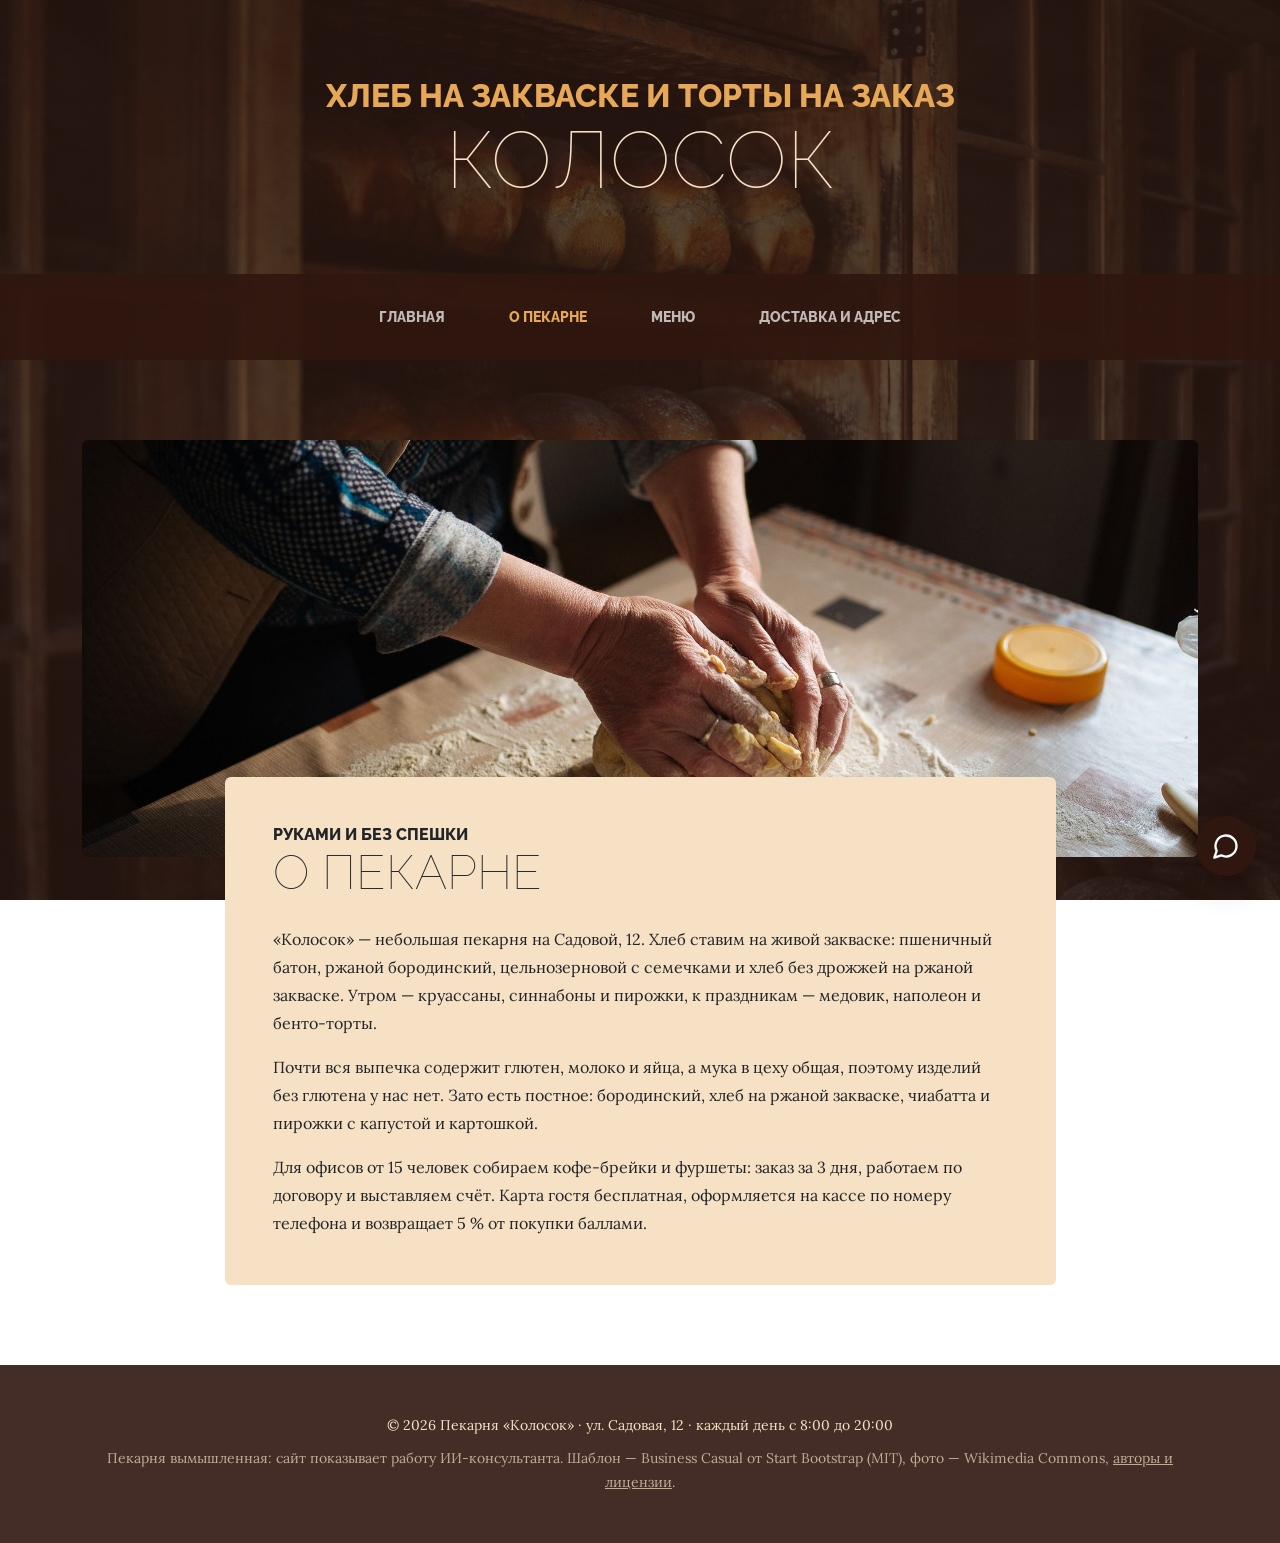
<file: widget/about.html>
<!doctype html>
<html lang="ru">
<head>
<meta charset="utf-8">
<meta name="viewport" content="width=device-width, initial-scale=1">
<meta name="description" content="Небольшая пекарня на Садовой, 12: хлеб на живой закваске, выпечка к завтраку и торты к праздникам.">
<title>О пекарне — Колосок</title>
<link rel="icon" href="site/assets/favicon.svg" type="image/svg+xml">
<link rel="stylesheet" href="site/css/fonts.css">
<link rel="stylesheet" href="site/css/styles.css">
<link rel="stylesheet" href="site/css/kolosok.css">
</head>
<body>
<header>
    <h1 class="site-heading text-center text-faded d-none d-lg-block">
        <span class="site-heading-upper text-primary mb-3">Хлеб на закваске и торты на заказ</span>
        <span class="site-heading-lower">Колосок</span>
    </h1>
</header>
<nav class="navbar navbar-expand-lg navbar-dark py-lg-4" id="mainNav">
    <div class="container">
        <a class="navbar-brand text-uppercase fw-bold d-lg-none" href="index.html">Колосок</a>
        <button class="navbar-toggler" type="button" data-bs-toggle="collapse" data-bs-target="#navbarSupportedContent" aria-controls="navbarSupportedContent" aria-expanded="false" aria-label="Меню"><span class="navbar-toggler-icon"></span></button>
        <div class="collapse navbar-collapse" id="navbarSupportedContent">
            <ul class="navbar-nav mx-auto">
                <li class="nav-item px-lg-4"><a class="nav-link text-uppercase" href="index.html">Главная</a></li>
                <li class="nav-item px-lg-4 active"><a class="nav-link text-uppercase" href="about.html" aria-current="page">О пекарне</a></li>
                <li class="nav-item px-lg-4"><a class="nav-link text-uppercase" href="products.html">Меню</a></li>
                <li class="nav-item px-lg-4"><a class="nav-link text-uppercase" href="store.html">Доставка и адрес</a></li>
            </ul>
        </div>
    </div>
</nav>
<section class="page-section about-heading">
    <div class="container">
        <img class="img-fluid rounded about-heading-img mb-3 mb-lg-0" src="site/assets/img/about.jpg" alt="Руки пекаря месят тесто на присыпанном мукой столе" width="1900" height="710">
        <div class="about-heading-content">
            <div class="row">
                <div class="col-xl-9 col-lg-10 mx-auto">
                    <div class="bg-faded rounded p-5">
                        <h2 class="section-heading mb-4">
                            <span class="section-heading-upper">Руками и без спешки</span>
                            <span class="section-heading-lower">О пекарне</span>
                        </h2>
                        <p>«Колосок» — небольшая пекарня на Садовой, 12. Хлеб ставим на живой закваске: пшеничный
                        батон, ржаной бородинский, цельнозерновой с семечками и хлеб без дрожжей на ржаной закваске.
                        Утром — круассаны, синнабоны и пирожки, к праздникам — медовик, наполеон и бенто-торты.</p>
                        <p>Почти вся выпечка содержит глютен, молоко и яйца, а мука в цеху общая, поэтому изделий без
                        глютена у нас нет. Зато есть постное: бородинский, хлеб на ржаной закваске, чиабатта и
                        пирожки с капустой и картошкой.</p>
                        <p class="mb-0">Для офисов от 15 человек собираем кофе-брейки и фуршеты: заказ за 3 дня,
                        работаем по договору и выставляем счёт. Карта гостя бесплатная, оформляется на кассе по номеру
                        телефона и возвращает 5 % от покупки баллами.</p>
                    </div>
                </div>
            </div>
        </div>
    </div>
</section>
<footer class="footer text-faded text-center py-5">
    <div class="container">
        <p class="m-0 small">© 2026 Пекарня «Колосок» · ул. Садовая, 12 · каждый день с 8:00 до 20:00</p>
        <p class="m-0 mt-2 small kl-demo">Пекарня вымышленная: сайт показывает работу ИИ-консультанта. Шаблон — Business Casual
        от Start Bootstrap (MIT), фото — Wikimedia Commons, <a href="credits.html">авторы и лицензии</a>.</p>
    </div>
</footer>
<script src="site/vendor/bootstrap.bundle.min.js"></script>
<script src="site/js/scripts.js"></script>
<script src="widget.js" data-title="Пекарня «Колосок»" defer></script>
</body>
</html>
</file>
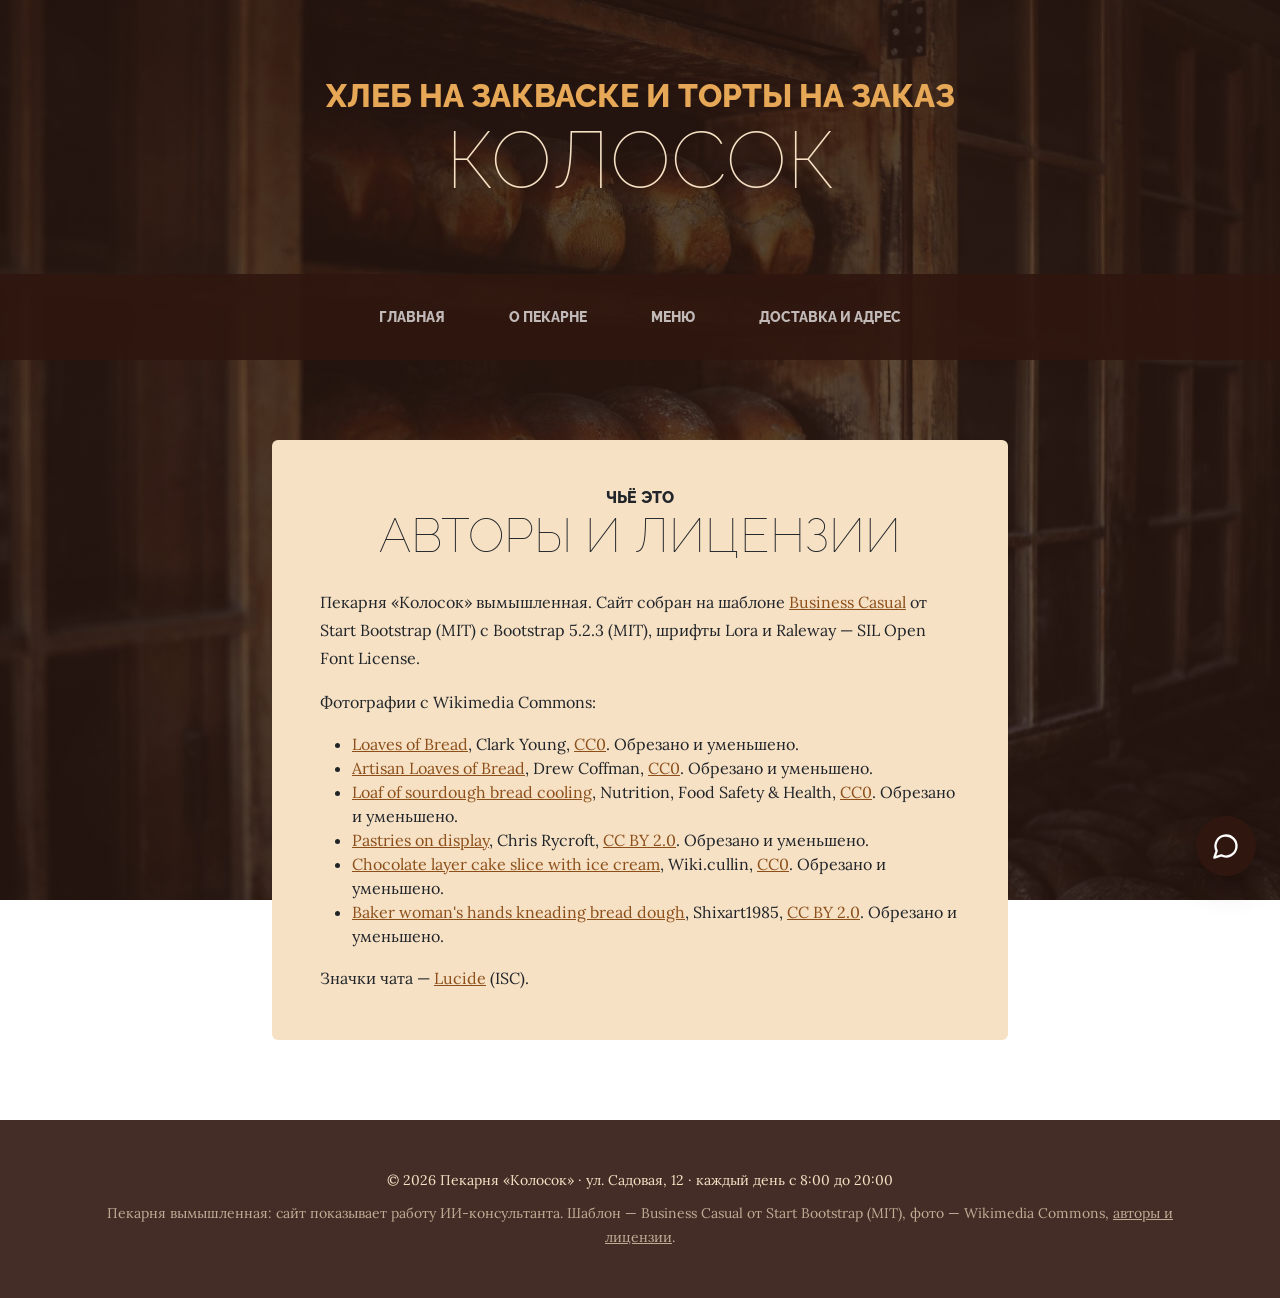
<file: widget/credits.html>
<!doctype html>
<html lang="ru">
<head>
<meta charset="utf-8">
<meta name="viewport" content="width=device-width, initial-scale=1">
<meta name="description" content="Шаблон, шрифты и фотографии сайта пекарни «Колосок».">
<title>Авторы и лицензии — Колосок</title>
<link rel="icon" href="site/assets/favicon.svg" type="image/svg+xml">
<link rel="stylesheet" href="site/css/fonts.css">
<link rel="stylesheet" href="site/css/styles.css">
<link rel="stylesheet" href="site/css/kolosok.css">
</head>
<body>
<header>
    <h1 class="site-heading text-center text-faded d-none d-lg-block">
        <span class="site-heading-upper text-primary mb-3">Хлеб на закваске и торты на заказ</span>
        <span class="site-heading-lower">Колосок</span>
    </h1>
</header>
<nav class="navbar navbar-expand-lg navbar-dark py-lg-4" id="mainNav">
    <div class="container">
        <a class="navbar-brand text-uppercase fw-bold d-lg-none" href="index.html">Колосок</a>
        <button class="navbar-toggler" type="button" data-bs-toggle="collapse" data-bs-target="#navbarSupportedContent" aria-controls="navbarSupportedContent" aria-expanded="false" aria-label="Меню"><span class="navbar-toggler-icon"></span></button>
        <div class="collapse navbar-collapse" id="navbarSupportedContent">
            <ul class="navbar-nav mx-auto">
                <li class="nav-item px-lg-4"><a class="nav-link text-uppercase" href="index.html">Главная</a></li>
                <li class="nav-item px-lg-4"><a class="nav-link text-uppercase" href="about.html">О пекарне</a></li>
                <li class="nav-item px-lg-4"><a class="nav-link text-uppercase" href="products.html">Меню</a></li>
                <li class="nav-item px-lg-4"><a class="nav-link text-uppercase" href="store.html">Доставка и адрес</a></li>
            </ul>
        </div>
    </div>
</nav>
<section class="page-section">
    <div class="container">
        <div class="row">
            <div class="col-xl-8 col-lg-10 mx-auto">
                <div class="bg-faded rounded p-5 kl-credits">
                    <h2 class="section-heading mb-4 text-center">
                        <span class="section-heading-upper">Чьё это</span>
                        <span class="section-heading-lower">Авторы и лицензии</span>
                    </h2>
                    <p>Пекарня «Колосок» вымышленная. Сайт собран на шаблоне
                    <a href="https://github.com/StartBootstrap/startbootstrap-business-casual">Business Casual</a>
                    от Start Bootstrap (MIT) с Bootstrap 5.2.3 (MIT), шрифты Lora и Raleway — SIL Open Font License.</p>
                    <p>Фотографии с Wikimedia Commons:</p>
                    <ul>
                        <li><a href="https://commons.wikimedia.org/wiki/File:Loaves_of_Bread_(Unsplash).jpg">Loaves of Bread</a>, Clark Young, <a href="https://creativecommons.org/publicdomain/zero/1.0/">CC0</a>. Обрезано и уменьшено.</li>
                        <li><a href="https://commons.wikimedia.org/wiki/File:Artisan_Loaves_of_Bread_(Unsplash).jpg">Artisan Loaves of Bread</a>, Drew Coffman, <a href="https://creativecommons.org/publicdomain/zero/1.0/">CC0</a>. Обрезано и уменьшено.</li>
                        <li><a href="https://commons.wikimedia.org/wiki/File:Loaf_of_sourdough_bread_cooling.jpg">Loaf of sourdough bread cooling</a>, Nutrition, Food Safety &amp; Health, <a href="https://creativecommons.org/publicdomain/zero/1.0/">CC0</a>. Обрезано и уменьшено.</li>
                        <li><a href="https://commons.wikimedia.org/wiki/File:Pastries_on_display.jpg">Pastries on display</a>, Chris Rycroft, <a href="https://creativecommons.org/licenses/by/2.0/">CC BY 2.0</a>. Обрезано и уменьшено.</li>
                        <li><a href="https://commons.wikimedia.org/wiki/File:Chocolate_layer_cake_slice_with_ice_cream.jpg">Chocolate layer cake slice with ice cream</a>, Wiki.cullin, <a href="https://creativecommons.org/publicdomain/zero/1.0/">CC0</a>. Обрезано и уменьшено.</li>
                        <li><a href="https://commons.wikimedia.org/wiki/File:Baker_woman%27s_hands_kneading_bread_dough.jpg">Baker woman's hands kneading bread dough</a>, Shixart1985, <a href="https://creativecommons.org/licenses/by/2.0/">CC BY 2.0</a>. Обрезано и уменьшено.</li>
                    </ul>
                    <p class="mb-0">Значки чата — <a href="https://lucide.dev">Lucide</a> (ISC).</p>
                </div>
            </div>
        </div>
    </div>
</section>
<footer class="footer text-faded text-center py-5">
    <div class="container">
        <p class="m-0 small">© 2026 Пекарня «Колосок» · ул. Садовая, 12 · каждый день с 8:00 до 20:00</p>
        <p class="m-0 mt-2 small kl-demo">Пекарня вымышленная: сайт показывает работу ИИ-консультанта. Шаблон — Business Casual
        от Start Bootstrap (MIT), фото — Wikimedia Commons, <a href="credits.html">авторы и лицензии</a>.</p>
    </div>
</footer>
<script src="site/vendor/bootstrap.bundle.min.js"></script>
<script src="site/js/scripts.js"></script>
<script src="widget.js" data-title="Пекарня «Колосок»" defer></script>
</body>
</html>
</file>
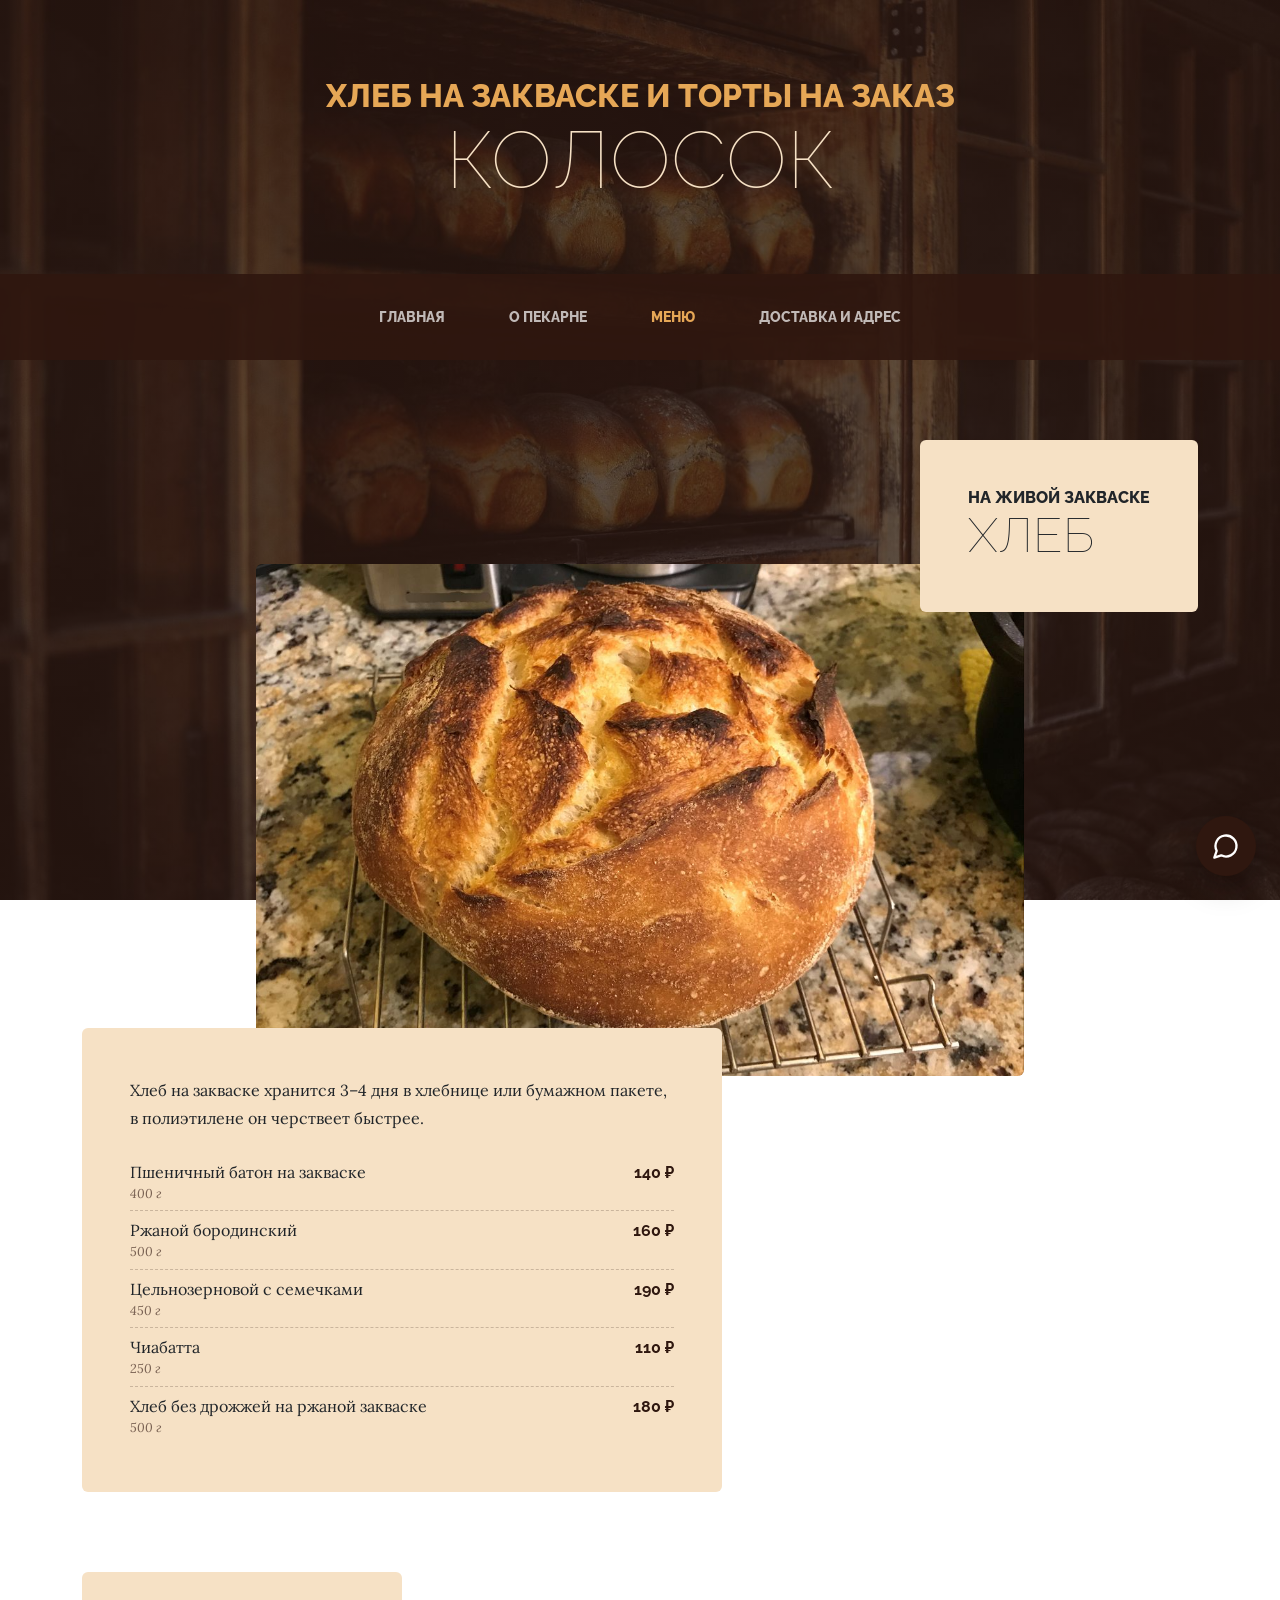
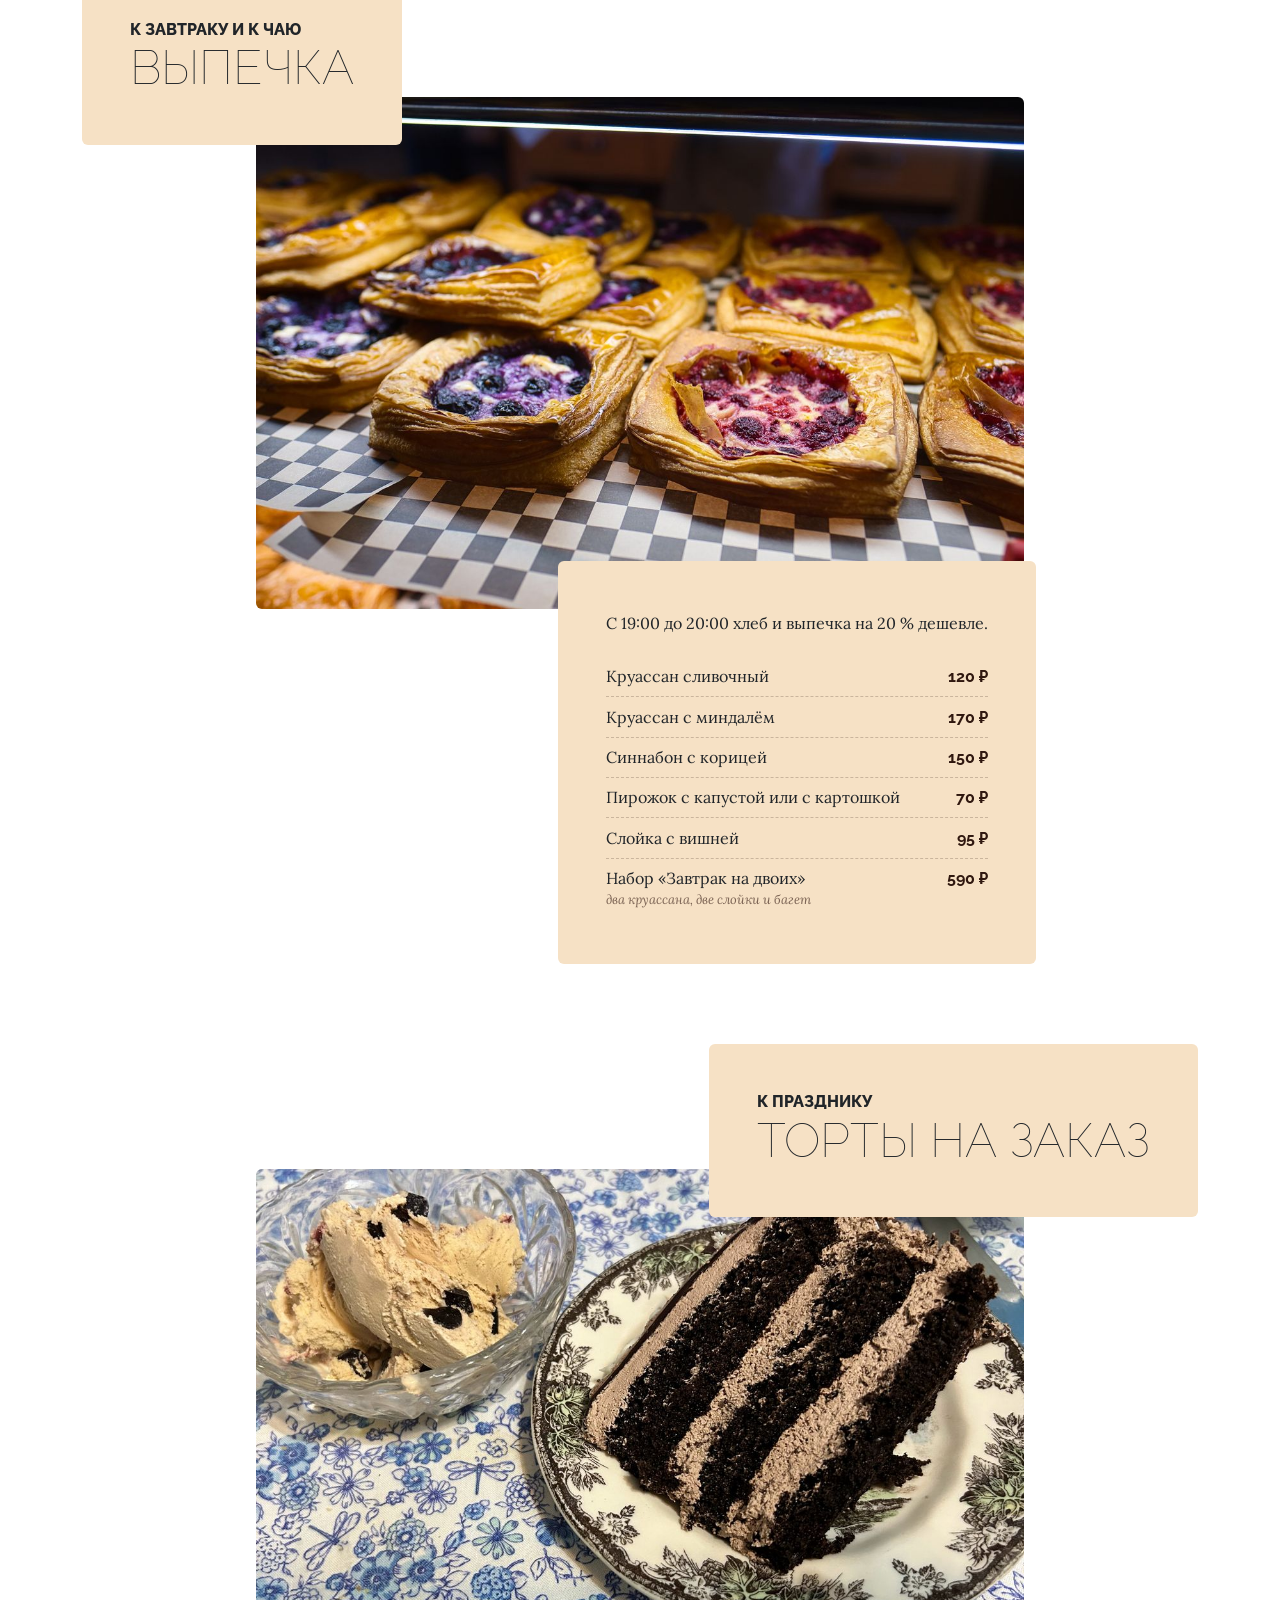
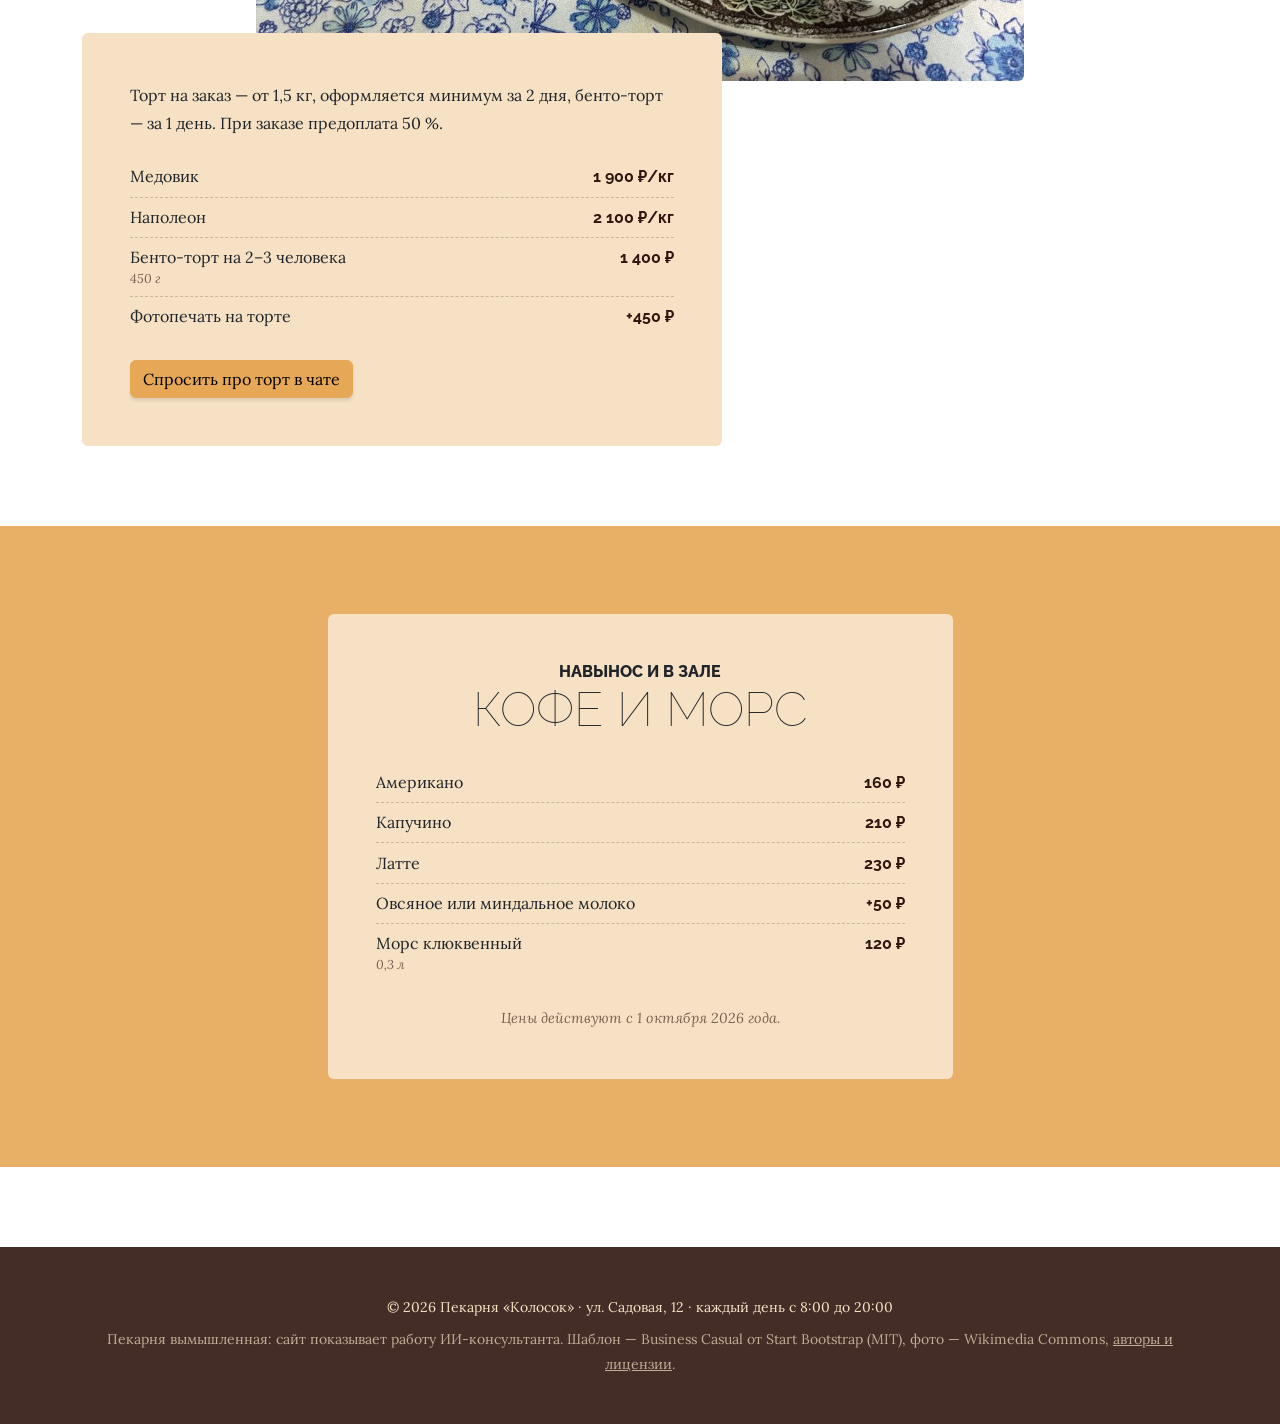
<file: widget/products.html>
<!doctype html>
<html lang="ru">
<head>
<meta charset="utf-8">
<meta name="viewport" content="width=device-width, initial-scale=1">
<meta name="description" content="Хлеб на закваске, выпечка, торты на заказ и кофе: цены пекарни «Колосок».">
<title>Меню и цены — Колосок</title>
<link rel="icon" href="site/assets/favicon.svg" type="image/svg+xml">
<link rel="stylesheet" href="site/css/fonts.css">
<link rel="stylesheet" href="site/css/styles.css">
<link rel="stylesheet" href="site/css/kolosok.css">
</head>
<body>
<header>
    <h1 class="site-heading text-center text-faded d-none d-lg-block">
        <span class="site-heading-upper text-primary mb-3">Хлеб на закваске и торты на заказ</span>
        <span class="site-heading-lower">Колосок</span>
    </h1>
</header>
<nav class="navbar navbar-expand-lg navbar-dark py-lg-4" id="mainNav">
    <div class="container">
        <a class="navbar-brand text-uppercase fw-bold d-lg-none" href="index.html">Колосок</a>
        <button class="navbar-toggler" type="button" data-bs-toggle="collapse" data-bs-target="#navbarSupportedContent" aria-controls="navbarSupportedContent" aria-expanded="false" aria-label="Меню"><span class="navbar-toggler-icon"></span></button>
        <div class="collapse navbar-collapse" id="navbarSupportedContent">
            <ul class="navbar-nav mx-auto">
                <li class="nav-item px-lg-4"><a class="nav-link text-uppercase" href="index.html">Главная</a></li>
                <li class="nav-item px-lg-4"><a class="nav-link text-uppercase" href="about.html">О пекарне</a></li>
                <li class="nav-item px-lg-4 active"><a class="nav-link text-uppercase" href="products.html" aria-current="page">Меню</a></li>
                <li class="nav-item px-lg-4"><a class="nav-link text-uppercase" href="store.html">Доставка и адрес</a></li>
            </ul>
        </div>
    </div>
</nav>
<section class="page-section">
    <div class="container">
        <div class="product-item">
            <div class="product-item-title d-flex">
                <div class="bg-faded p-5 d-flex ms-auto rounded">
                    <h2 class="section-heading mb-0">
                        <span class="section-heading-upper">На живой закваске</span>
                        <span class="section-heading-lower">Хлеб</span>
                    </h2>
                </div>
            </div>
            <img class="product-item-img mx-auto d-flex rounded img-fluid mb-3 mb-lg-0" src="site/assets/img/products-01.jpg" alt="Круглый хлеб на закваске остывает на решётке" width="1200" height="800">
            <div class="product-item-description d-flex me-auto">
                <div class="bg-faded p-5 rounded">
                    <p class="mb-0">Хлеб на закваске хранится 3–4 дня в хлебнице или бумажном пакете, в полиэтилене он черствеет быстрее.</p>
<ul class="kl-price">
    <li><span class="kl-name">Пшеничный батон на закваске<small>400 г</small></span><span class="kl-cost">140 ₽</span></li>
    <li><span class="kl-name">Ржаной бородинский<small>500 г</small></span><span class="kl-cost">160 ₽</span></li>
    <li><span class="kl-name">Цельнозерновой с семечками<small>450 г</small></span><span class="kl-cost">190 ₽</span></li>
    <li><span class="kl-name">Чиабатта<small>250 г</small></span><span class="kl-cost">110 ₽</span></li>
    <li><span class="kl-name">Хлеб без дрожжей на ржаной закваске<small>500 г</small></span><span class="kl-cost">180 ₽</span></li>
</ul>
                </div>
            </div>
        </div>
    </div>
</section>
<section class="page-section">
    <div class="container">
        <div class="product-item">
            <div class="product-item-title d-flex">
                <div class="bg-faded p-5 d-flex me-auto rounded">
                    <h2 class="section-heading mb-0">
                        <span class="section-heading-upper">К завтраку и к чаю</span>
                        <span class="section-heading-lower">Выпечка</span>
                    </h2>
                </div>
            </div>
            <img class="product-item-img mx-auto d-flex rounded img-fluid mb-3 mb-lg-0" src="site/assets/img/products-02.jpg" alt="Слойки с ягодами на витрине" width="1200" height="800">
            <div class="product-item-description d-flex ms-auto">
                <div class="bg-faded p-5 rounded">
                    <p class="mb-0">С 19:00 до 20:00 хлеб и выпечка на 20 % дешевле.</p>
<ul class="kl-price">
    <li><span class="kl-name">Круассан сливочный</span><span class="kl-cost">120 ₽</span></li>
    <li><span class="kl-name">Круассан с миндалём</span><span class="kl-cost">170 ₽</span></li>
    <li><span class="kl-name">Синнабон с корицей</span><span class="kl-cost">150 ₽</span></li>
    <li><span class="kl-name">Пирожок с капустой или с картошкой</span><span class="kl-cost">70 ₽</span></li>
    <li><span class="kl-name">Слойка с вишней</span><span class="kl-cost">95 ₽</span></li>
    <li><span class="kl-name">Набор «Завтрак на двоих»<small>два круассана, две слойки и багет</small></span><span class="kl-cost">590 ₽</span></li>
</ul>
                </div>
            </div>
        </div>
    </div>
</section>
<section class="page-section">
    <div class="container">
        <div class="product-item">
            <div class="product-item-title d-flex">
                <div class="bg-faded p-5 d-flex ms-auto rounded">
                    <h2 class="section-heading mb-0">
                        <span class="section-heading-upper">К празднику</span>
                        <span class="section-heading-lower">Торты на заказ</span>
                    </h2>
                </div>
            </div>
            <img class="product-item-img mx-auto d-flex rounded img-fluid mb-3 mb-lg-0" src="site/assets/img/products-03.jpg" alt="Кусок шоколадного торта на тарелке" width="1200" height="800">
            <div class="product-item-description d-flex me-auto">
                <div class="bg-faded p-5 rounded">
                    <p class="mb-0">Торт на заказ — от 1,5 кг, оформляется минимум за 2 дня, бенто-торт — за 1 день. При заказе предоплата 50 %.</p>
<ul class="kl-price">
    <li><span class="kl-name">Медовик</span><span class="kl-cost">1 900 ₽/кг</span></li>
    <li><span class="kl-name">Наполеон</span><span class="kl-cost">2 100 ₽/кг</span></li>
    <li><span class="kl-name">Бенто-торт на 2–3 человека<small>450 г</small></span><span class="kl-cost">1 400 ₽</span></li>
    <li><span class="kl-name">Фотопечать на торте</span><span class="kl-cost">+450 ₽</span></li>
</ul>
<button type="button" class="btn btn-primary mt-4" data-ask="За сколько дней нужно заказать торт?">Спросить про торт в чате</button>
                </div>
            </div>
        </div>
    </div>
</section>
<section class="page-section cta">
    <div class="container">
        <div class="row">
            <div class="col-xl-7 col-lg-9 mx-auto">
                <div class="cta-inner bg-faded rounded">
                    <h2 class="section-heading mb-4 text-center">
                        <span class="section-heading-upper">Навынос и в зале</span>
                        <span class="section-heading-lower">Кофе и морс</span>
                    </h2>
<ul class="kl-price">
    <li><span class="kl-name">Американо</span><span class="kl-cost">160 ₽</span></li>
    <li><span class="kl-name">Капучино</span><span class="kl-cost">210 ₽</span></li>
    <li><span class="kl-name">Латте</span><span class="kl-cost">230 ₽</span></li>
    <li><span class="kl-name">Овсяное или миндальное молоко</span><span class="kl-cost">+50 ₽</span></li>
    <li><span class="kl-name">Морс клюквенный<small>0,3 л</small></span><span class="kl-cost">120 ₽</span></li>
</ul>
                    <p class="kl-note mt-4 mb-0 text-center">Цены действуют с 1 октября 2026 года.</p>
                </div>
            </div>
        </div>
    </div>
</section>
<footer class="footer text-faded text-center py-5">
    <div class="container">
        <p class="m-0 small">© 2026 Пекарня «Колосок» · ул. Садовая, 12 · каждый день с 8:00 до 20:00</p>
        <p class="m-0 mt-2 small kl-demo">Пекарня вымышленная: сайт показывает работу ИИ-консультанта. Шаблон — Business Casual
        от Start Bootstrap (MIT), фото — Wikimedia Commons, <a href="credits.html">авторы и лицензии</a>.</p>
    </div>
</footer>
<script src="site/vendor/bootstrap.bundle.min.js"></script>
<script src="site/js/scripts.js"></script>
<script src="widget.js" data-title="Пекарня «Колосок»" defer></script>
</body>
</html>
</file>
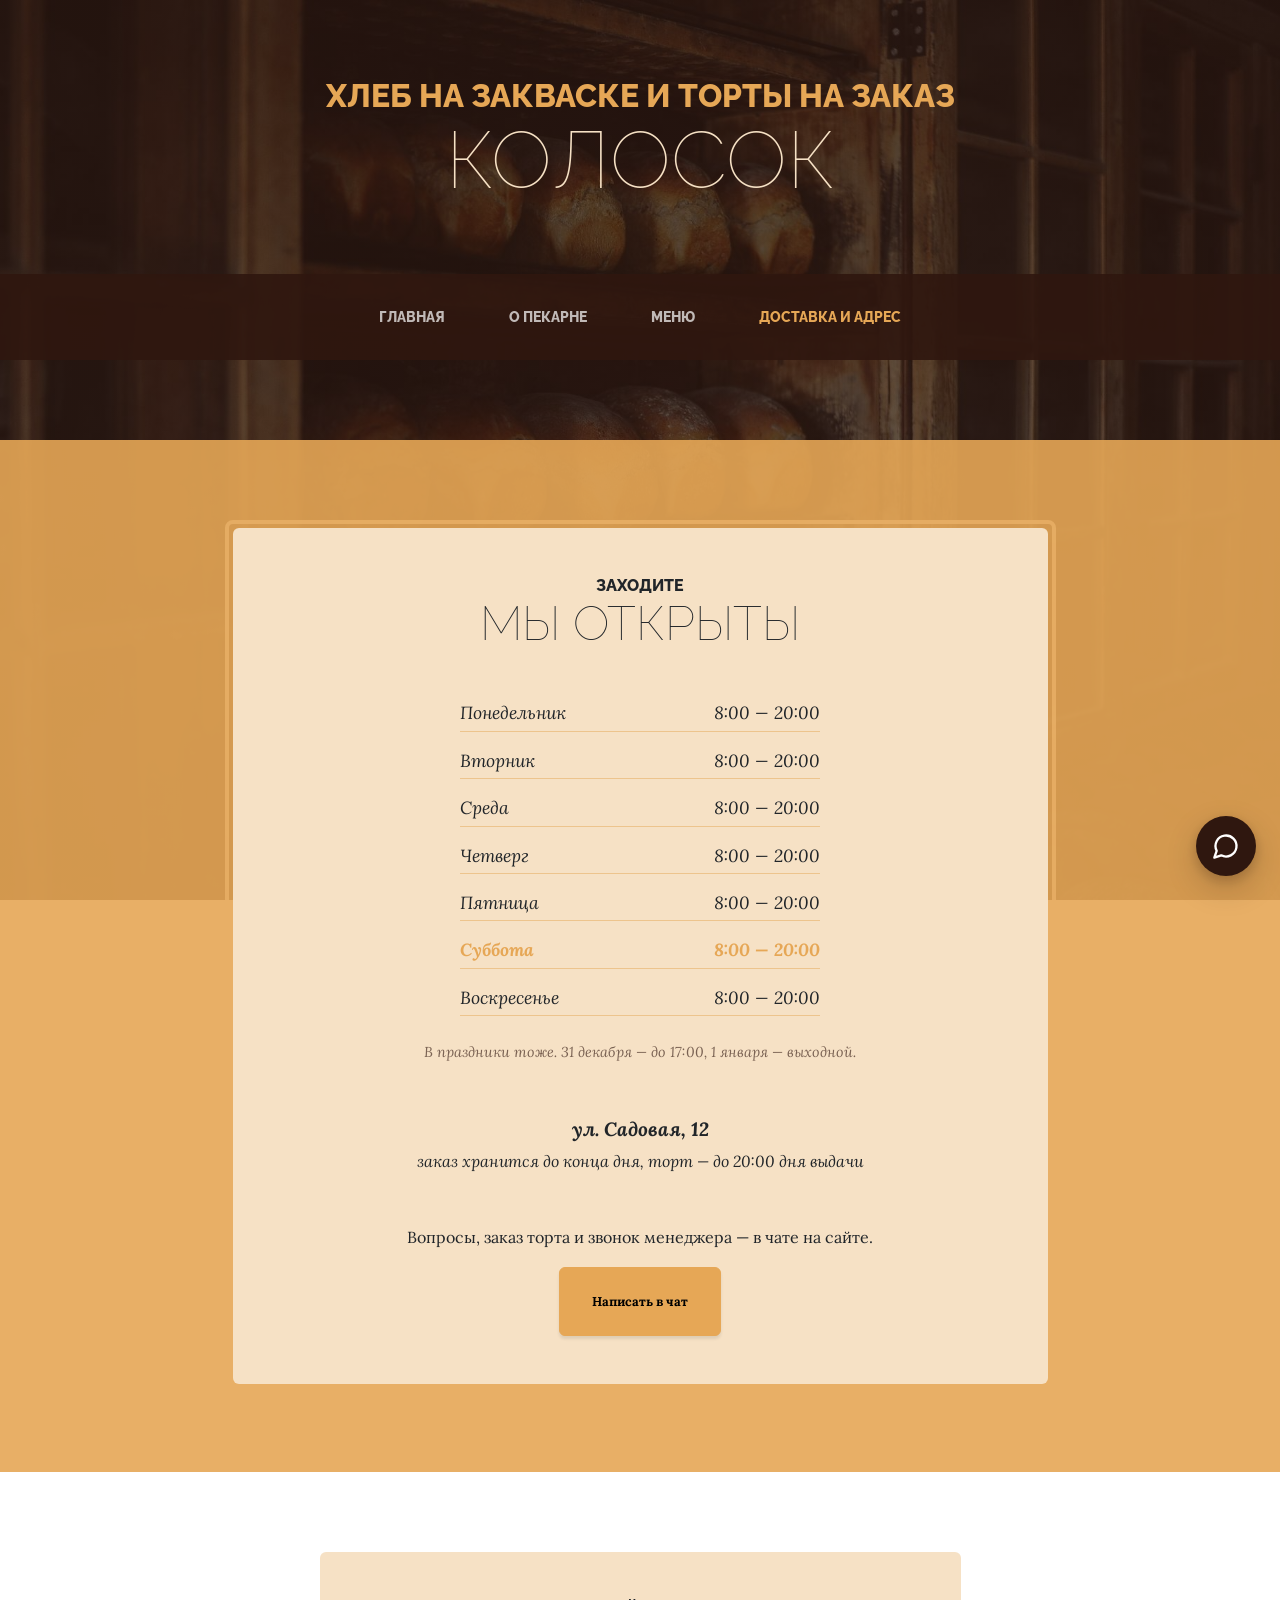
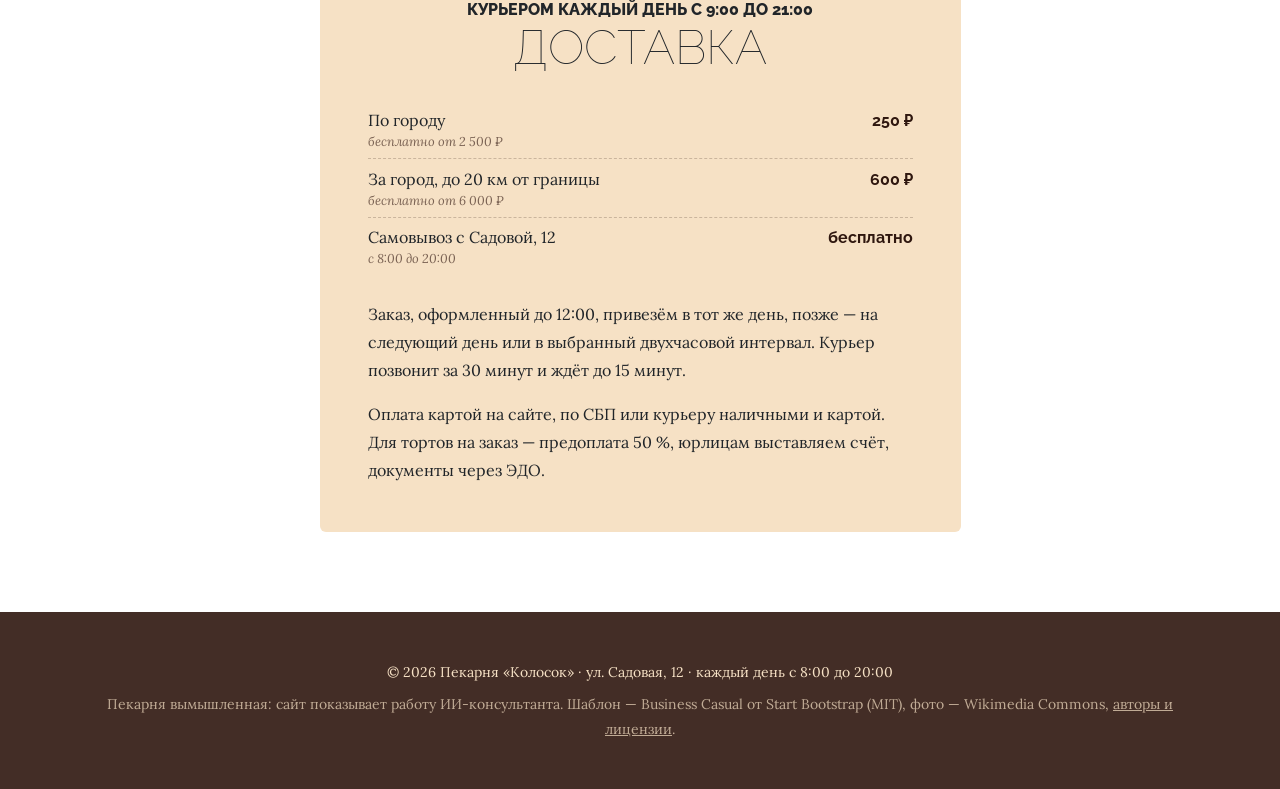
<file: widget/store.html>
<!doctype html>
<html lang="ru">
<head>
<meta charset="utf-8">
<meta name="viewport" content="width=device-width, initial-scale=1">
<meta name="description" content="Пекарня «Колосок»: Садовая, 12, каждый день с 8:00 до 20:00. Доставка по городу и за город.">
<title>Доставка и адрес — Колосок</title>
<link rel="icon" href="site/assets/favicon.svg" type="image/svg+xml">
<link rel="stylesheet" href="site/css/fonts.css">
<link rel="stylesheet" href="site/css/styles.css">
<link rel="stylesheet" href="site/css/kolosok.css">
</head>
<body>
<header>
    <h1 class="site-heading text-center text-faded d-none d-lg-block">
        <span class="site-heading-upper text-primary mb-3">Хлеб на закваске и торты на заказ</span>
        <span class="site-heading-lower">Колосок</span>
    </h1>
</header>
<nav class="navbar navbar-expand-lg navbar-dark py-lg-4" id="mainNav">
    <div class="container">
        <a class="navbar-brand text-uppercase fw-bold d-lg-none" href="index.html">Колосок</a>
        <button class="navbar-toggler" type="button" data-bs-toggle="collapse" data-bs-target="#navbarSupportedContent" aria-controls="navbarSupportedContent" aria-expanded="false" aria-label="Меню"><span class="navbar-toggler-icon"></span></button>
        <div class="collapse navbar-collapse" id="navbarSupportedContent">
            <ul class="navbar-nav mx-auto">
                <li class="nav-item px-lg-4"><a class="nav-link text-uppercase" href="index.html">Главная</a></li>
                <li class="nav-item px-lg-4"><a class="nav-link text-uppercase" href="about.html">О пекарне</a></li>
                <li class="nav-item px-lg-4"><a class="nav-link text-uppercase" href="products.html">Меню</a></li>
                <li class="nav-item px-lg-4 active"><a class="nav-link text-uppercase" href="store.html" aria-current="page">Доставка и адрес</a></li>
            </ul>
        </div>
    </div>
</nav>
<section class="page-section cta">
    <div class="container">
        <div class="row">
            <div class="col-xl-9 mx-auto">
                <div class="cta-inner bg-faded text-center rounded">
                    <h2 class="section-heading mb-5">
                        <span class="section-heading-upper">Заходите</span>
                        <span class="section-heading-lower">Мы открыты</span>
                    </h2>
                    <ul class="list-unstyled list-hours mb-4 text-left mx-auto">
                        <li class="list-unstyled-item list-hours-item d-flex">Понедельник<span class="ms-auto">8:00 — 20:00</span></li>
                        <li class="list-unstyled-item list-hours-item d-flex">Вторник<span class="ms-auto">8:00 — 20:00</span></li>
                        <li class="list-unstyled-item list-hours-item d-flex">Среда<span class="ms-auto">8:00 — 20:00</span></li>
                        <li class="list-unstyled-item list-hours-item d-flex">Четверг<span class="ms-auto">8:00 — 20:00</span></li>
                        <li class="list-unstyled-item list-hours-item d-flex">Пятница<span class="ms-auto">8:00 — 20:00</span></li>
                        <li class="list-unstyled-item list-hours-item d-flex">Суббота<span class="ms-auto">8:00 — 20:00</span></li>
                        <li class="list-unstyled-item list-hours-item d-flex">Воскресенье<span class="ms-auto">8:00 — 20:00</span></li>
                    </ul>
                    <p class="kl-note mb-5">В праздники тоже. 31 декабря — до 17:00, 1 января — выходной.</p>
                    <p class="address mb-5"><em><strong>ул. Садовая, 12</strong><br>заказ хранится до конца дня, торт — до 20:00 дня выдачи</em></p>
                    <p class="mb-3">Вопросы, заказ торта и звонок менеджера — в чате на сайте.</p>
                    <button type="button" class="btn btn-primary btn-xl" data-open-chat>Написать в чат</button>
                </div>
            </div>
        </div>
    </div>
</section>
<section class="page-section">
    <div class="container">
        <div class="row">
            <div class="col-xl-7 col-lg-9 mx-auto">
                <div class="bg-faded rounded p-5">
                    <h2 class="section-heading mb-4 text-center">
                        <span class="section-heading-upper">Курьером каждый день с 9:00 до 21:00</span>
                        <span class="section-heading-lower">Доставка</span>
                    </h2>
<ul class="kl-price">
    <li><span class="kl-name">По городу<small>бесплатно от 2 500 ₽</small></span><span class="kl-cost">250 ₽</span></li>
    <li><span class="kl-name">За город, до 20 км от границы<small>бесплатно от 6 000 ₽</small></span><span class="kl-cost">600 ₽</span></li>
    <li><span class="kl-name">Самовывоз с Садовой, 12<small>с 8:00 до 20:00</small></span><span class="kl-cost">бесплатно</span></li>
</ul>
                    <p class="mt-4">Заказ, оформленный до 12:00, привезём в тот же день, позже — на следующий день или
                    в выбранный двухчасовой интервал. Курьер позвонит за 30 минут и ждёт до 15 минут.</p>
                    <p class="mb-0">Оплата картой на сайте, по СБП или курьеру наличными и картой. Для тортов на заказ —
                    предоплата 50 %, юрлицам выставляем счёт, документы через ЭДО.</p>
                </div>
            </div>
        </div>
    </div>
</section>
<footer class="footer text-faded text-center py-5">
    <div class="container">
        <p class="m-0 small">© 2026 Пекарня «Колосок» · ул. Садовая, 12 · каждый день с 8:00 до 20:00</p>
        <p class="m-0 mt-2 small kl-demo">Пекарня вымышленная: сайт показывает работу ИИ-консультанта. Шаблон — Business Casual
        от Start Bootstrap (MIT), фото — Wikimedia Commons, <a href="credits.html">авторы и лицензии</a>.</p>
    </div>
</footer>
<script src="site/vendor/bootstrap.bundle.min.js"></script>
<script src="site/js/scripts.js"></script>
<script src="widget.js" data-title="Пекарня «Колосок»" defer></script>
</body>
</html>
</file>
<file: widget/site/css/fonts.css>
/* Lora and Raleway (SIL Open Font License 1.1), from Google Fonts, served from this site */
/* Lora italic cyrillic */
@font-face {
  font-family: 'Lora';
  font-style: italic;
  font-weight: 400 700;
  font-display: swap;
  src: url(../fonts/lora-italic-cyrillic.woff2) format('woff2');
  unicode-range: U+0301, U+0400-045F, U+0490-0491, U+04B0-04B1, U+2116;
}
/* Lora italic latin-ext */
@font-face {
  font-family: 'Lora';
  font-style: italic;
  font-weight: 400 700;
  font-display: swap;
  src: url(../fonts/lora-italic-latin-ext.woff2) format('woff2');
  unicode-range: U+0100-02BA, U+02BD-02C5, U+02C7-02CC, U+02CE-02D7, U+02DD-02FF, U+0304, U+0308, U+0329, U+1D00-1DBF, U+1E00-1E9F, U+1EF2-1EFF, U+2020, U+20A0-20AB, U+20AD-20C4, U+2113, U+2C60-2C7F, U+A720-A7FF;
}
/* Lora italic latin */
@font-face {
  font-family: 'Lora';
  font-style: italic;
  font-weight: 400 700;
  font-display: swap;
  src: url(../fonts/lora-italic-latin.woff2) format('woff2');
  unicode-range: U+0000-00FF, U+0131, U+0152-0153, U+02BB-02BC, U+02C6, U+02DA, U+02DC, U+0304, U+0308, U+0329, U+2000-206F, U+20AC, U+2122, U+2191, U+2193, U+2212, U+2215, U+FEFF, U+FFFD;
}
/* Lora normal cyrillic */
@font-face {
  font-family: 'Lora';
  font-style: normal;
  font-weight: 400 700;
  font-display: swap;
  src: url(../fonts/lora-normal-cyrillic.woff2) format('woff2');
  unicode-range: U+0301, U+0400-045F, U+0490-0491, U+04B0-04B1, U+2116;
}
/* Lora normal latin-ext */
@font-face {
  font-family: 'Lora';
  font-style: normal;
  font-weight: 400 700;
  font-display: swap;
  src: url(../fonts/lora-normal-latin-ext.woff2) format('woff2');
  unicode-range: U+0100-02BA, U+02BD-02C5, U+02C7-02CC, U+02CE-02D7, U+02DD-02FF, U+0304, U+0308, U+0329, U+1D00-1DBF, U+1E00-1E9F, U+1EF2-1EFF, U+2020, U+20A0-20AB, U+20AD-20C4, U+2113, U+2C60-2C7F, U+A720-A7FF;
}
/* Lora normal latin */
@font-face {
  font-family: 'Lora';
  font-style: normal;
  font-weight: 400 700;
  font-display: swap;
  src: url(../fonts/lora-normal-latin.woff2) format('woff2');
  unicode-range: U+0000-00FF, U+0131, U+0152-0153, U+02BB-02BC, U+02C6, U+02DA, U+02DC, U+0304, U+0308, U+0329, U+2000-206F, U+20AC, U+2122, U+2191, U+2193, U+2212, U+2215, U+FEFF, U+FFFD;
}
/* Raleway normal cyrillic */
@font-face {
  font-family: 'Raleway';
  font-style: normal;
  font-weight: 100 900;
  font-display: swap;
  src: url(../fonts/raleway-normal-cyrillic.woff2) format('woff2');
  unicode-range: U+0301, U+0400-045F, U+0490-0491, U+04B0-04B1, U+2116;
}
/* Raleway normal latin-ext */
@font-face {
  font-family: 'Raleway';
  font-style: normal;
  font-weight: 100 900;
  font-display: swap;
  src: url(../fonts/raleway-normal-latin-ext.woff2) format('woff2');
  unicode-range: U+0100-02BA, U+02BD-02C5, U+02C7-02CC, U+02CE-02D7, U+02DD-02FF, U+0304, U+0308, U+0329, U+1D00-1DBF, U+1E00-1E9F, U+1EF2-1EFF, U+2020, U+20A0-20AB, U+20AD-20C4, U+2113, U+2C60-2C7F, U+A720-A7FF;
}
/* Raleway normal latin */
@font-face {
  font-family: 'Raleway';
  font-style: normal;
  font-weight: 100 900;
  font-display: swap;
  src: url(../fonts/raleway-normal-latin.woff2) format('woff2');
  unicode-range: U+0000-00FF, U+0131, U+0152-0153, U+02BB-02BC, U+02C6, U+02DA, U+02DC, U+0304, U+0308, U+0329, U+2000-206F, U+20AC, U+2122, U+2191, U+2193, U+2212, U+2215, U+FEFF, U+FFFD;
}
</file>
<file: widget/site/css/kolosok.css>
/* Kolosok on top of Business Casual: price lists, notes, the footer and the chat colours. */
:root {
  --consultant-accent: #2f170f;
  --consultant-accent-text: #fff;
}

.kl-price { list-style: none; padding: 0; margin: 1.25rem 0 0; }
.kl-price li {
  display: flex; align-items: baseline; gap: 1rem; padding: .45rem 0;
  border-bottom: 1px dashed rgba(47, 23, 15, .22);
}
.kl-price li:last-child { border-bottom: 0; }
.kl-name { flex: 1; }
.kl-name small { display: block; font-size: .8rem; font-style: italic; color: #7a6253; }
.kl-cost { white-space: nowrap; font-family: "Raleway", sans-serif; font-weight: 700; color: #2f170f; }

.kl-note { font-size: .9rem; font-style: italic; color: #7a6253; }
.footer a { color: inherit; }
.kl-demo { opacity: .7; }
.kl-credits a { color: #8c4f1a; }

@media (max-width: 991.98px) {
  .product-item-description .p-5, .about-heading-content .p-5 { padding: 2rem !important; }
}
</file>
